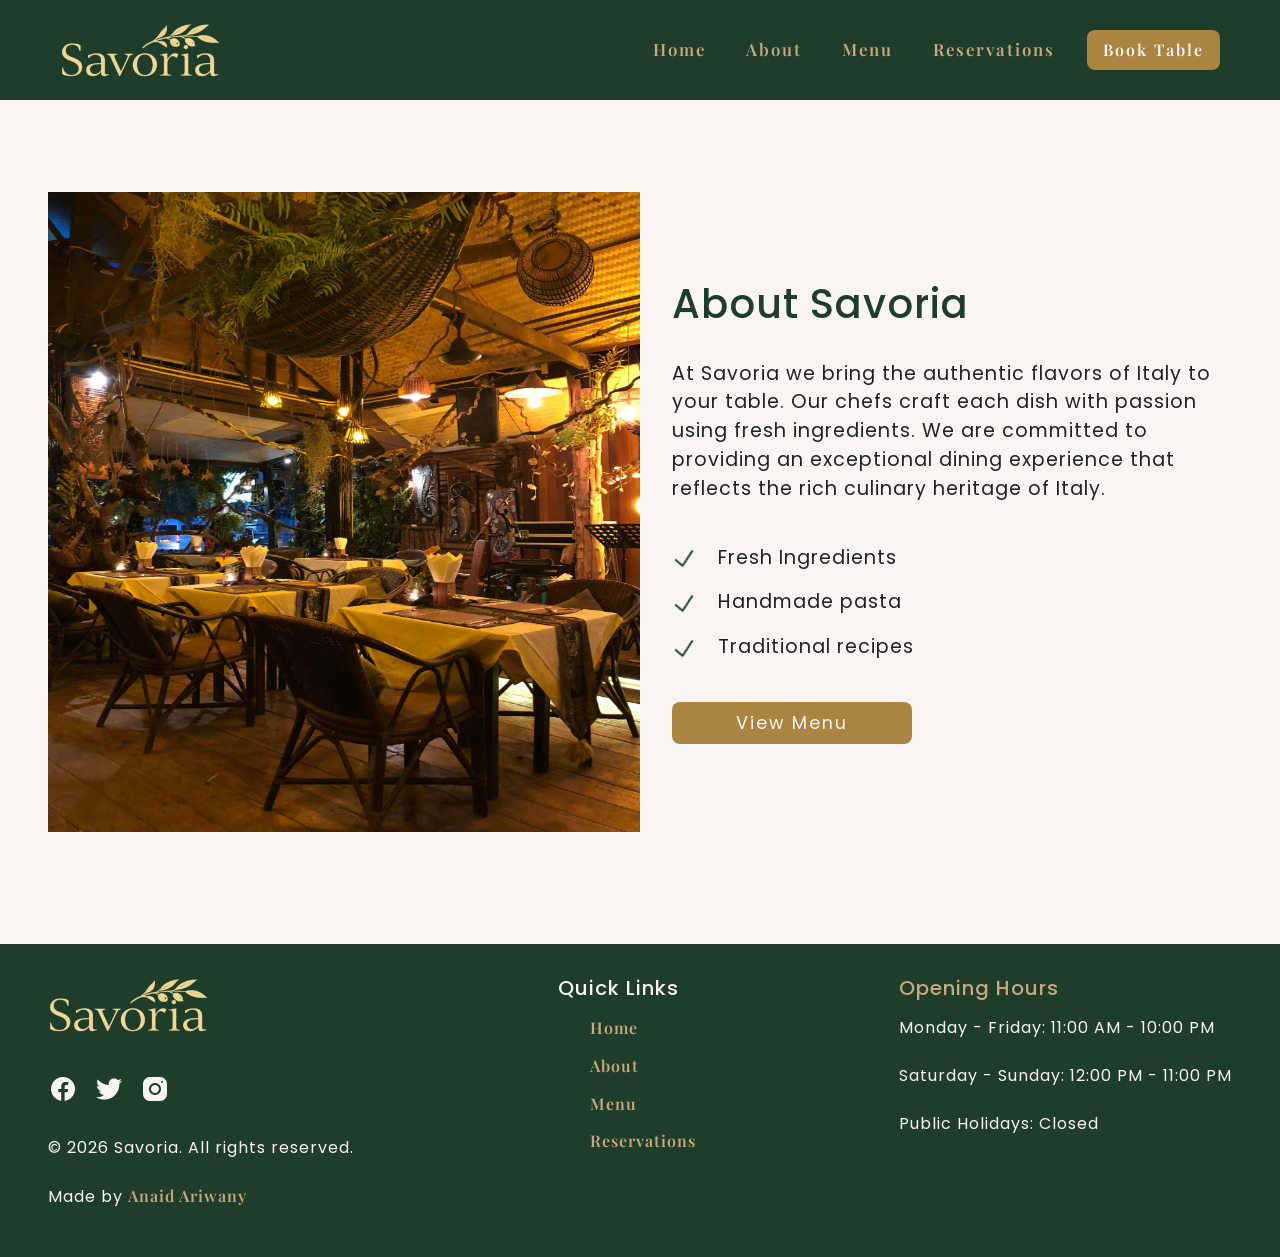
<file: pages/about.html>
<!DOCTYPE html>
<html lang="en">

<head>
    <meta charset="UTF-8">
    <meta name="viewport" content="width=device-width, initial-scale=1.0">
    <title>About Savoria</title>

    <!-- favicon -->
    <link rel="icon" href="../assets/images/favicon.ico" type="image/x-icon">

    <!-- seo meta tags -->
    <meta name="description" content="Learn more about Savoria, your favorite food delivery service">
    <meta name="keywords" content="food, delivery, restaurant, Savoria">
    <meta name="author" content="Anaid Ariwany">
    <meta name="robots" content="index, follow">

    <!-- open graph meta tags -->
    <meta property="og:title" content="Savoria - Your favorite food delivery service">
    <meta property="og:description" content="Savoria - Your favorite food delivery service">
    <meta property="og:image" content="https://anaid-ariwany.github.io/Savoria/assets/images/websiteReview.webp">
    <meta property="og:url" content="https://anaid-ariwany.github.io/Savoria/">
    <meta property="og:type" content="website">

    <!-- playfair display google fonts -->
    <link rel="preconnect" href="https://fonts.googleapis.com">
    <link rel="preconnect" href="https://fonts.gstatic.com" crossorigin>
    <link href="https://fonts.googleapis.com/css2?family=Playfair+Display:wght@600&display=swap" rel="stylesheet">

    <!-- poppins google fonts -->
    <link rel="preconnect" href="https://fonts.googleapis.com">
    <link rel="preconnect" href="https://fonts.gstatic.com" crossorigin>
    <link
        href="https://fonts.googleapis.com/css2?family=Poppins:ital,wght@0,100;0,200;0,300;0,400;0,500;0,600;0,700;0,800;0,900;1,100;1,200;1,300;1,400;1,500;1,600;1,700;1,800;1,900&display=swap"
        rel="stylesheet">

    <!-- bootstrap -->
    <link href="https://cdn.jsdelivr.net/npm/bootstrap@5.3.8/dist/css/bootstrap.min.css" rel="stylesheet"
        integrity="sha384-sRIl4kxILFvY47J16cr9ZwB07vP4J8+LH7qKQnuqkuIAvNWLzeN8tE5YBujZqJLB" crossorigin="anonymous">

    <!-- custom css -->
    <link rel="stylesheet" href="../style.css">
    <link rel="stylesheet" href="about.css">

</head>

<body>

    <header>
        <nav class="navbar navbar-expand-lg fixed-top">
            <div class="container-fluid">

                <a class="navbar-brand" href="../index.html"><img fetchpriority="high" loading="eager"
                        src="../assets/images/logo.webp" alt="logo" class="logo"></a>
                <button class="navbar-toggler" type="button" data-bs-toggle="collapse" data-bs-target="#navbarNav"
                    aria-controls="navbarNav" aria-expanded="false" aria-label="Toggle navigation">
                    <span class="navbar-toggler-icon"></span>
                </button>
                <div class="collapse navbar-collapse justify-content-end" id="navbarNav">
                    <ul class="navbar-nav">
                        <li class="nav-item">
                            <a class="nav-link playfair-display-heading" href="../index.html">Home</a>
                        </li>
                        <li class="nav-item">
                            <a class="nav-link playfair-display-heading" href="about.html">About</a>
                        </li>
                        <li class="nav-item">
                            <a class="nav-link playfair-display-heading" href="menu.html">Menu</a>
                        </li>
                        <li class="nav-item">
                            <a class="nav-link playfair-display-heading" href="reservations.html">Reservations</a>
                        </li>
                    </ul>

                    <button class="nav-button playfair-display-heading" onclick="location.href='reservations.html'">Book
                        Table</button>
                </div>
            </div>
        </nav>
    </header>

    <main>
        <section class="row gx-0 section">

            <!-- left div -->
            <div class="col-md-6 leftDiv">
                <img fetchpriority="high" loading="eager" src="../assets/images/interior.webp" alt="interior image"
                    class="img-fluid aboutImage">
            </div>

            <!-- right div -->
            <div class="col-md-6 rightDiv">
                <h1>About Savoria</h1>
                <p>At Savoria we bring the authentic flavors of Italy to your table. Our chefs craft each dish with
                    passion using fresh ingredients. We are committed to providing an exceptional dining experience that
                    reflects the rich culinary heritage of Italy.</p>

                <div class="aboutList">
                    <p><span><img src="../assets/icons/tick.webp" alt="tick"></span> Fresh Ingredients</p>
                    <p><span><img src="../assets/icons/tick.webp" alt="tick"></span> Handmade pasta</p>
                    <p><span><img src="../assets/icons/tick.webp" alt="tick"></span> Traditional recipes</p>
                </div>

                <button class="goldButton" onclick="location.href='menu.html'">View Menu</button>
            </div>
        </section>
    </main>

    <footer>

        <!-- left div -->
        <div class="footerLeftDiv">
            <img loading="lazy" src="../assets/images/logo.webp" alt="logo" class="logo">
            <div class="footerIcons">
                <img loading="lazy" src="../assets/icons/facebook.webp" alt="facebook">
                <img loading="lazy" src="../assets/icons/twitter.webp" alt="twitter">
                <img loading="lazy" src="../assets/icons/instagram.webp" alt="instagram">
            </div>
            <p>© 2026 Savoria. All rights reserved.</p>
            <p>Made by <a class="playfair-display-heading" href="https://github.com/Anaid-Ariwany/" target="_blank"
                    rel="noopener noreferrer">Anaid Ariwany</a>
            </p>
        </div>

        <!-- middle div -->
        <div class="footerMiddleDiv">
            <h5>Quick Links</h5>
            <ul>
                <li><a class="playfair-display-heading" href="../index.html">Home</a></li>
                <li><a class="playfair-display-heading" href="about.html">About</a></li>
                <li><a class="playfair-display-heading" href="menu.html">Menu</a></li>
                <li><a class="playfair-display-heading" href="reservations.html">Reservations</a></li>
            </ul>
        </div>

        <!-- right div -->
        <div class="footerRightDiv">
            <h5>Opening Hours</h5>
            <p>Monday - Friday: 11:00 AM - 10:00 PM</p>
            <p>Saturday - Sunday: 12:00 PM - 11:00 PM</p>
            <p>Public Holidays: Closed</p>
        </div>

    </footer>


    <!-- bootstrap -->
    <script src="https://cdn.jsdelivr.net/npm/bootstrap@5.3.8/dist/js/bootstrap.bundle.min.js"
        integrity="sha384-FKyoEForCGlyvwx9Hj09JcYn3nv7wiPVlz7YYwJrWVcXK/BmnVDxM+D2scQbITxI"
        crossorigin="anonymous"></script>
</body>

</html>
</file>
<file: style.css>
/* 
Dark Green: #1F3D2B
Gold Accent: #C8A97E
Cream Background: #F8F5F2
Dark Text: #222
 */

body {
    margin: 0;
    background-color: #F8F5F2;
    color: #222;
    font-size: 1.2rem;
    letter-spacing: 1px;
    font-family: "Poppins", sans-serif;
    font-weight: 400;
    font-style: normal;
}

.playfair-display-heading {
    font-family: "Playfair Display", serif;
    font-optical-sizing: auto;
    font-weight: 600;
    font-style: normal;
}

/*##### header styling #####*/
.navbar {
    background-color: #1F3D2B;
    padding: 1rem 3rem;
}

.logo {
    width: 10rem;
    height: auto;
}

header {
    padding: 1rem 3rem;
    background-color: #1F3D2B;
    margin-top: 3rem;
}

.navbar-nav {
    gap: 1.5rem;
}

.nav-link {
    color: #C8A97E;
    letter-spacing: 2px;
    font-size: 1.05rem;
}

.nav-link:hover {
    color: #F8F5F2;
    font-size: 1.1rem;
}

.navbar-toggler {
    background-color: #C8A97E;
}

.nav-button {
    background-color: #AC8442;
    color: #F8F5F2;
    border: none;
    padding: 0.5rem 1rem;
    font-size: 1rem;
    letter-spacing: 2px;
    border-radius: 0.5rem;
    margin-left: 1.5rem;
}

.nav-button:hover {
    background-color: #F8F5F2;
    color: #1F3D2B;
    font-size: 1.05rem;
}


/*##### hero section styling #####*/
.heroSection {
    padding: 4rem 3rem;
}

.img-fluid {
    width: 50rem;
    height: auto;
}

.heroTextDiv {
    display: flex;
    flex-direction: column;
    justify-content: center;
    gap: 1.5rem;
    padding: 0 5rem;
}

.heroSection p {
    font-size: 1.25rem;
}

.buttonDiv {
    display: flex;
    flex-wrap: wrap;
    gap: 1.5rem;
}

.goldButton {
    background-color: #AC8442;
    color: #F8F5F2;
    border: none;
    padding: 0.5rem 1.5rem;
    font-size: 1.1rem;
    letter-spacing: 2px;
    border-radius: 0.5rem;
}

.creamButton {
    background-color: #F8F5F2;
    color: #222;
    border: 2px solid #AC8442;
    padding: 0.5rem 1.5rem;
    font-size: 1.1rem;
    letter-spacing: 2px;
    border-radius: 0.5rem;
}

.goldButton:hover,
.creamButton:hover {
    transform: scale(1.05);
}

/*##### dishes section styling #####*/
.dishSection {
    padding: 3rem;
    display: flex;
    flex-direction: column;
    gap: 1.5rem;
    align-items: center;
    justify-content: center;
}

.dishSection h2 {
    font-size: 2.5rem;
    color: #1F3D2B;
}

.dishDiv {
    display: flex;
    gap: 2rem;
    flex-wrap: wrap;
    justify-content: center;
}

.img-thumbnail {
    width: 20rem;
    height: 15rem;
}

.dishDiv>.card {
    width: 20rem;
    border: none;
    border-radius: 0.5rem;
    box-shadow: 0 4px 8px rgba(0, 0, 0, 0.1);
}

.dishDiv>.card:hover {
    transform: scale(1.05);
    box-shadow: 0 4px 8px rgba(0, 0, 0, 0.2);
}


/*##### reserve section styling #####*/
.reserveSection {
    padding: 3rem 1rem;
    margin: 2rem 5rem;
    background-color: #1F3D2B;
    color: #F8F5F2;
    display: flex;
    flex-direction: column;
    gap: 1.5rem;
    align-items: center;
    justify-content: center;
    border-radius: 0.8rem;
}

.reserveSection h2 {
    font-size: 2rem;
    color: #C8A97E;
}


/*##### gallery section styling #####*/
.gallerySection {
    padding: 3rem;
    margin: 3rem 0;
    display: flex;
    flex-wrap: nowrap;
    flex-shrink: 1;
    justify-content: center;
}

.galleryImage {
    width: 20rem;
    height: auto;
    box-shadow: 0 4px 8px rgba(0, 0, 0, 0.1);
}


/*##### footer styling #####*/
footer {
    background-color: #1F3D2B;
    color: #F8F5F2;
    padding: 2rem 3rem;
    display: flex;
    flex-wrap: wrap;
    justify-content: space-between;
    font-size: 1rem;
}

.footerLeftDiv,
.footerMiddleDiv,
.footerRightDiv {
    display: flex;
    flex-direction: column;
    gap: 0.5rem;
}

.footerIcons {
    display: flex;
    gap: 1rem;
    padding-bottom: 1.5rem;
}

.footerIcons img:hover {
    transform: scale(1.2);
}

footer a,
.footerRightDiv h5 {
    text-decoration: none;
    letter-spacing: 1px;
    color: #C8A97E;
}

footer a:hover {
    color: #F8F5F2;
    font-size: 1.25rem;
}

footer li {
    list-style: none;
    padding-bottom: 0.8rem;
}

.footerLeftDiv>.logo {
    padding-bottom: 2rem;
}

/*############### responsive design ###############*/
/* screens btn 992px and 1190px */
@media (min-width: 992px) and (max-width: 1190px) {
    .heroTextDiv {
        padding: 0 1rem;
    }

    .dishDiv {
        gap: 0.8rem;
        flex-wrap: nowrap;
    }

    .dishDiv>.card {
        width: 18rem;
    }
}

/* screens btn 768px and 992px */
@media (min-width: 768px) and (max-width: 992px) {
    .heroTextDiv {
        padding: 0 1rem;
    }

    .display-2 {
        font-size: 2.5rem;
    }

    .heroTextDiv p {
        font-size: 1.1rem;
    }

    .buttonDiv {
        gap: 1rem;
    }

    .buttonDiv>.goldButton,
    .buttonDiv>.creamButton {
        padding: 0.5rem 1rem;
        font-size: 1rem;
        letter-spacing: 1px;
    }

    .dishDiv {
        gap: 0.8rem;
        flex-wrap: nowrap;
    }

    .dishDiv>.card {
        width: 15rem;
    }

    .dishSection h2 {
        font-size: 2rem;
    }

    .dishSection p {
        font-size: 1rem;
    }

    .gallerySection img {
        width: 15rem;
        height: auto;
    }

    .footerMiddleDiv,
    .nav-button {
        display: none;
    }
}

/* screens btn 576px and 768px */
@media (min-width: 576px) and (max-width: 768px) {
    .heroTextDiv {
        padding: 2rem 0;
        text-align: center;
    }

    .display-2 {
        font-size: 2.5rem;
    }

    .heroTextDiv p {
        font-size: 1.1rem;
    }

    .buttonDiv {
        gap: 1rem;
        justify-content: center;
    }

    .buttonDiv>.goldButton,
    .buttonDiv>.creamButton {
        padding: 0.5rem 1rem;
        font-size: 1rem;
        letter-spacing: 1px;
    }

    .dishSection {
        padding: 1rem 3rem;
    }

    .dishDiv {
        gap: 0.8rem;
        flex-wrap: wrap;
        justify-content: center;
    }

    .dishDiv>.card {
        width: 16rem;
    }

    .dishSection h2 {
        font-size: 2rem;
    }

    .dishSection p {
        font-size: 1rem;
    }

    .gallerySection img {
        width: 12rem;
        height: auto;
    }

    .footerMiddleDiv,
    .nav-button {
        display: none;
    }

    footer {
        font-size: 0.8rem;
        justify-content: flex-start;
        gap: 2rem;
    }
}

/* screens btn 576px and 662px */
@media (min-width: 576px) and (max-width: 662px) {
    .footerLeftDiv {
        flex-wrap: wrap;
    }

    footer {
        font-size: 0.8rem;
        justify-content: flex-start;
        gap: 0.5rem;
        padding: 2rem 1rem;
    }
}

/* screens below 620px */
@media (max-width:620px) {
    .dishDiv>.card {
        width: 30rem;
    }

    .img-thumbnail {
        width: 30rem;
        height: auto;
    }
}

/* screens below 576px */
@media (max-width: 576px) {
    body {
        text-align: center;
    }

    .heroTextDiv {
        padding: 2rem 0;
        text-align: center;
    }

    .display-2 {
        font-size: 2.5rem;
    }

    .heroTextDiv p {
        font-size: 1.1rem;
    }

    .buttonDiv {
        gap: 1rem;
        justify-content: center;
    }

    .dishDiv>.card {
        width: 20rem;
    }

    .buttonDiv>.goldButton,
    .buttonDiv>.creamButton {
        padding: 0.5rem 1rem;
        font-size: 1rem;
        letter-spacing: 1px;
    }

    .footerMiddleDiv,
    .nav-button {
        display: none;
    }

    .gallerySection {
        flex-direction: column;
        justify-content: center;
        align-items: center;
    }

    .galleryImage {
        width: 20rem;
        height: auto;
    }

    .footerIcons,
    .footerLeftDiv {
        justify-content: center;
        align-items: center;
    }

    .reserveSection {
        margin: 2rem 1rem;
    }

    footer {
        font-size: 1rem;
        justify-content: center;
        gap: 2rem;
        padding: 2rem 1rem;
    }
}

/* screens below 360px */
@media (max-width:360px) {
    .navbar {
        padding: 1rem;
    }

    .navbar-brand>.logo {
        padding-right: 2rem;
    }

    .dishDiv>.card {
        width: 15rem;
    }

    footer {
        font-size: 1rem;
    }
}
</file>
<file: pages/about.css>
.section {
    padding: 4rem 3rem;
    margin: 3rem 0;
}

.aboutImage {
    width: 40rem;
    height: 40rem;
}

.rightDiv {
    display: flex;
    flex-direction: column;
    justify-content: center;
    gap: 1.5rem;
    line-height: 1.5;
    padding-left: 2rem;
}

.aboutList img {
    width: 1.5rem;
    height: 1.5rem;
    margin-right: 1rem;
}

.rightDiv>.goldButton {
    max-width: 15rem;
}

.rightDiv h1 {
    color: #1F3D2B;
}

/* ############### responsive design ###############*/
/* screens below 768px */
@media (max-width: 768px) {
    .rightDiv {
        padding-top: 2rem;
        justify-content: center;
        align-items: center;
        text-align: center;
    }

    .leftDiv {
        display: flex;
        justify-content: center;
    }

    .aboutImage {
        width: 100%;
        height: auto;
    }
}
</file>
